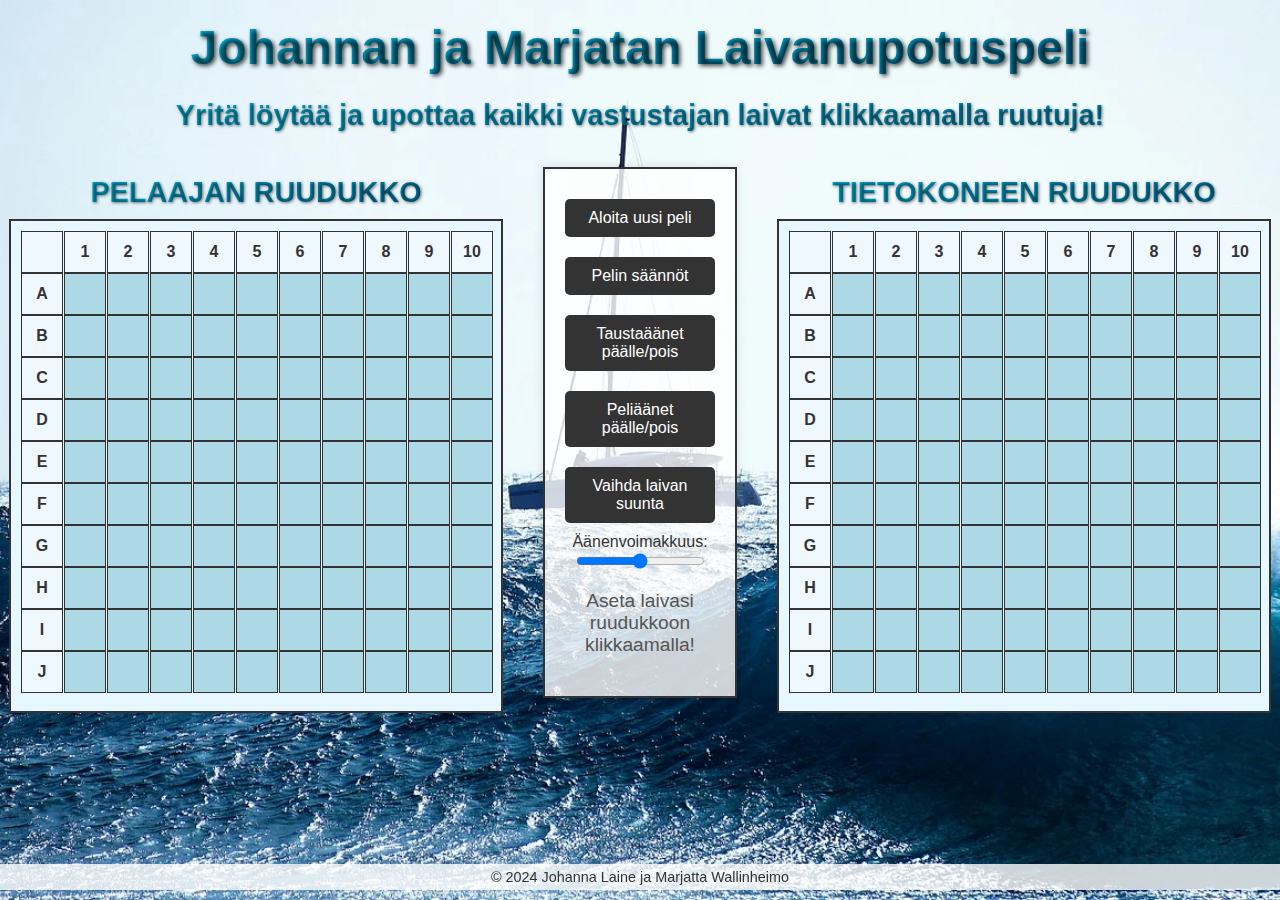
<file: index.html>
<!DOCTYPE html>
<html lang="fi">
<head>
    <meta charset="UTF-8">
    <meta name="viewport" content="width=device-width, initial-scale=1.0">
    <title>Johannan ja Marjatan Laivanupotuspeli</title>
    <link rel="stylesheet" href="styles.css">
</head>
<body>
    <h1>Johannan ja Marjatan Laivanupotuspeli</h1>
    <h2 class="ruudukko-otsikko">Yritä löytää ja upottaa kaikki vastustajan laivat klikkaamalla ruutuja!</h2>

    <div class="game-container">
        <!-- Pelaajan ruudukko -->
        <div class="grid-section">
           <h2 class="ruudukko-otsikko">PELAAJAN RUUDUKKO</h2>
            <div class="grid" id="playerGrid"></div>
        </div>

        <!-- Keskellä oleva navigointipalkki pelin hallintapainikkeilla -->
        <nav class="controls">
            <button onclick="restartGame()">Aloita uusi peli</button>
            <button onclick="showRules()">Pelin säännöt</button>
            <button onclick="toggleBackgroundSound()">Taustaäänet päälle/pois</button>
            <button onclick="toggleGameSounds()">Peliäänet päälle/pois</button>
            <button onclick="toggleShipDirection()">Vaihda laivan suunta</button>
            
            <!-- Äänenvoimakkuuden säädin -->
            <label for="volumeSlider">Äänenvoimakkuus:</label>
            <input id="volumeSlider" type="range" min="0" max="1" step="0.1" value="0.5" onchange="setBackgroundVolume(this.value)">

            <p id="message"></p>
        </nav>

        <!-- Tietokoneen ruudukko -->
        <div class="grid-section">
            <h2 class="ruudukko-otsikko">TIETOKONEEN RUUDUKKO</h2>
            <div class="grid" id="computerGrid"></div>
        </div>
    </div>

    <!-- Alareunan tekijänoikeusmerkintä -->
    <footer>
        &copy; 2024 Johanna Laine ja Marjatta Wallinheimo
    </footer>

    <script src="script.js"></script>
</body>
</html>
</file>
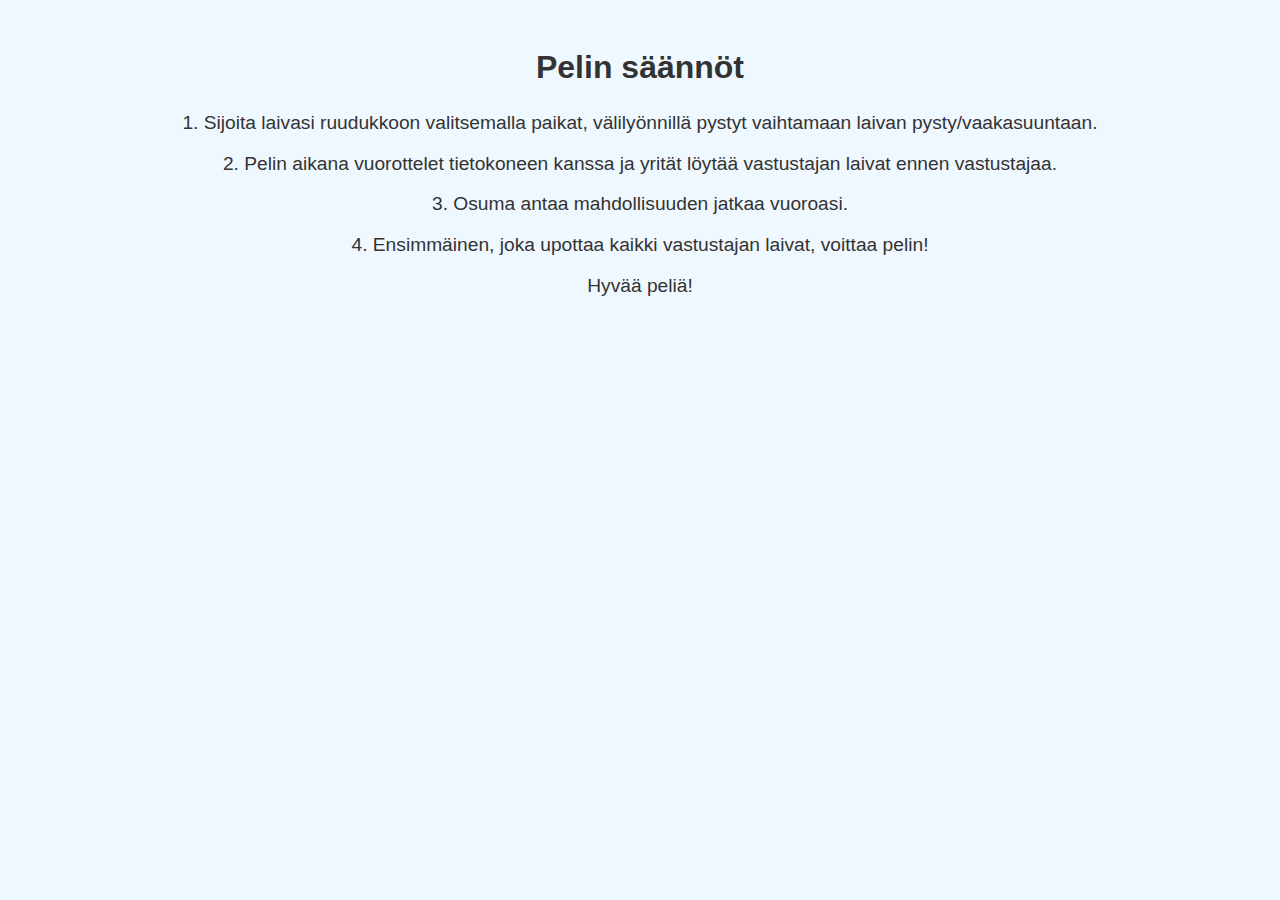
<file: rules.html>
<!DOCTYPE html>
<html lang="fi">
<head>
    <meta charset="UTF-8">
    <meta name="viewport" content="width=device-width, initial-scale=1.0">
    <title>Pelin säännöt</title>
    <style>
        body {
            font-family: Arial, sans-serif;
            text-align: center;
            background-color: #f0f8ff;
            color: #333;
            padding: 20px;
        }
        h1 {
            color: #333;
        }
        p {
            font-size: 1.2em;
            line-height: 1.6;
            margin: 10px 0;
        }
    </style>
</head>
<body>
    <h1>Pelin säännöt</h1>
    <p>1. Sijoita laivasi ruudukkoon valitsemalla paikat, välilyönnillä pystyt vaihtamaan laivan pysty/vaakasuuntaan.</p>
    <p>2. Pelin aikana vuorottelet tietokoneen kanssa ja yrität löytää vastustajan laivat ennen vastustajaa.</p>
    <p>3. Osuma antaa mahdollisuuden jatkaa vuoroasi.</p>
    <p>4. Ensimmäinen, joka upottaa kaikki vastustajan laivat, voittaa pelin!</p>
    <p>Hyvää peliä!</p>
</body>
</html>
</file>
<file: styles.css>
body {
    font-family: Arial, sans-serif;
    text-align: center;
    background-image: url('images/meritaustakuva.jpg');
    background-size: cover;
    background-position: center;
    background-attachment: fixed;
    color: #333;
    margin: 0;
    padding: 0;
}

h1 {
    color: #fff;
    font-size: 3em;
    font-family: 'Arial', sans-serif;
    text-shadow: 2px 2px 4px rgba(0, 0, 0, 0.7);
    background: linear-gradient(90deg, #00B4DB, #0083B0);
    -webkit-background-clip: text;
    -webkit-text-fill-color: transparent;
    margin-top: 20px;
    margin-bottom: 10px;
}

p.subtitle {
    color: #fff;
    font-size: 1.5em;
    font-family: 'Arial', sans-serif;
    text-shadow: 1px 1px 3px rgba(0, 0, 0, 0.5);
    background: linear-gradient(90deg, #00B4DB, #0083B0);
    -webkit-background-clip: text;
    -webkit-text-fill-color: transparent;
    margin-bottom: 20px;
}

h2.ruudukko-otsikko {
    color: #fff;
    font-size: 1.8em;
    font-family: 'Arial', sans-serif;
    text-shadow: 1px 1px 3px rgba(0, 0, 0, 0.5);
    background: linear-gradient(90deg, #00B4DB, #0083B0);
    -webkit-background-clip: text;
    -webkit-text-fill-color: transparent;
    margin-bottom: 10px;
}

h2 {
    color: #555;
}

p {
    font-size: 1.2em;
    color: #555;
}

.game-container {
    display: flex;
    justify-content: center;
    align-items: center;
    gap: 40px;
    margin-top: 20px;
}

.grid-section {
    display: flex;
    flex-direction: column;
    align-items: center;
}

.controls {
    display: flex;
    flex-direction: column;
    align-items: center;
    justify-content: space-between;
    padding: 20px;
    width: 150px;
    height: auto; /* Muuta kiinteä korkeus automaattiseksi */
    min-height: 100%; /* Varmistaa, että laatikko venyy sisältönsä mukaan */
    background-color: rgba(255, 255, 255, 0.8);
    border: 2px solid #333;
    box-shadow: 0px 0px 10px rgba(0, 0, 0, 0.1);
}

.controls button {
    width: 100%;
    padding: 10px;
    font-size: 1em;
    color: #fff;
    background-color: #333;
    border: none;
    border-radius: 5px;
    cursor: pointer;
    transition: background-color 0.3s ease;
    margin: 10px 0; /* Tämä lisää välin ylä- ja alapuolelle */
}

button:hover {
    background-color: #555;
}

.grid {
    display: grid;
    grid-template-columns: repeat(11, 40px);
    grid-template-rows: repeat(11, 40px);
    gap: 3px;
    margin: 0;
    padding: 10px;
    background-color: #e6f7ff;
    border: 2px solid #333;
}

.label {
    display: flex;
    align-items: center;
    justify-content: center;
    font-weight: bold;
    width: 40px;
    height: 40px;
    background-color: #f0f8ff;
    border: 1px solid #333;
    user-select: none;
}

.cell {
    width: 40px;
    height: 40px;
    background-color: #add8e6;
    border: 1px solid #333;
    cursor: pointer;
    display: flex;
    align-items: center;
    justify-content: center;
}

.cell.hit {
    background-color: red;
    color: white;
}

.cell.miss {
    background-color: lightgray;
    color: black;
}

.player-ship {
    background-color: #333;
    color: white;
}

footer {
    position: fixed;
    bottom: 10px;
    width: 100%;
    text-align: center;
    color: #333;
    font-size: 0.9em;
    background-color: rgba(255, 255, 255, 0.8);
    padding: 5px 0;
}

/* Mobiilinäytöt */
@media (max-width: 600px) {
    h1 {
        font-size: 2em;
    }
    
    p.subtitle, h2.ruudukko-otsikko {
        font-size: 1.2em;
    }
    
    .grid {
        grid-template-columns: repeat(11, 30px);
        grid-template-rows: repeat(11, 30px);
    }
    
    .label, .cell {
        width: 30px;
        height: 30px;
    }

    .controls {
        width: 100px;
        height: auto;
        padding: 10px;
    }
    
    .controls button {
        font-size: 0.9em;
        padding: 5px;
    }

    .game-container {
        flex-direction: column;
        gap: 20px;
    }
}

/* Tablet-näytöt (768px – 1024px) */
@media (min-width: 768px) and (max-width: 1024px) {
    body {
        font-size: 1.2em; /* Suurentaa tekstin hieman suuremmaksi */
    }

    .game-container {
        flex-direction: column; /* Järjestää ruudukot pystysuoraan */
        gap: 20px; /* Pienentää väliä ruudukkojen välillä */
        margin-top: 10px;
    }

    .grid {
        grid-template-columns: repeat(11, 30px); /* Pienentää ruudukon soluja */
        grid-template-rows: repeat(11, 30px);
    }

    .controls {
        width: 90%; /* Laajentaa hallintapalkin täyttämään suurimman osan leveydestä */
        margin: 0 auto;
    }

    .controls button {
        font-size: 0.9em; /* Pienentää painikkeiden tekstiä */
        padding: 8px; /* Pienentää painikkeiden kokoa */
    }

    h1 {
        font-size: 2em; /* Pienentää pääotsikon kokoa */
    }

    footer {
        font-size: 0.8em; /* Pienentää tekijänoikeustekstin kokoa */
    }
}

/* Animaatio, kun osutaan laivaan */
@keyframes hitEffect {
    0% { background-color: red; transform: scale(1); }
    50% { transform: scale(1.1); background-color: #ff4d4d; }
    100% { transform: scale(1); background-color: red; }
}

.cell.hit {
    animation: hitEffect 0.5s ease-in-out;
}

/* Animaatio, kun ammutaan ohi */
@keyframes missEffect {
    0% { background-color: lightgray; transform: scale(1); }
    50% { transform: scale(0.9); background-color: #d9d9d9; }
    100% { transform: scale(1); background-color: lightgray; }
}

.cell.miss {
    animation: missEffect 0.5s ease-in-out;
}

.cell.highlight {
    background-color: rgba(0, 255, 0, 0.5); /* Vihreä korostus */
}

.cell.invalid {
    background-color: rgba(255, 0, 0, 0.5); /* Punainen korostus */
}
</file>
